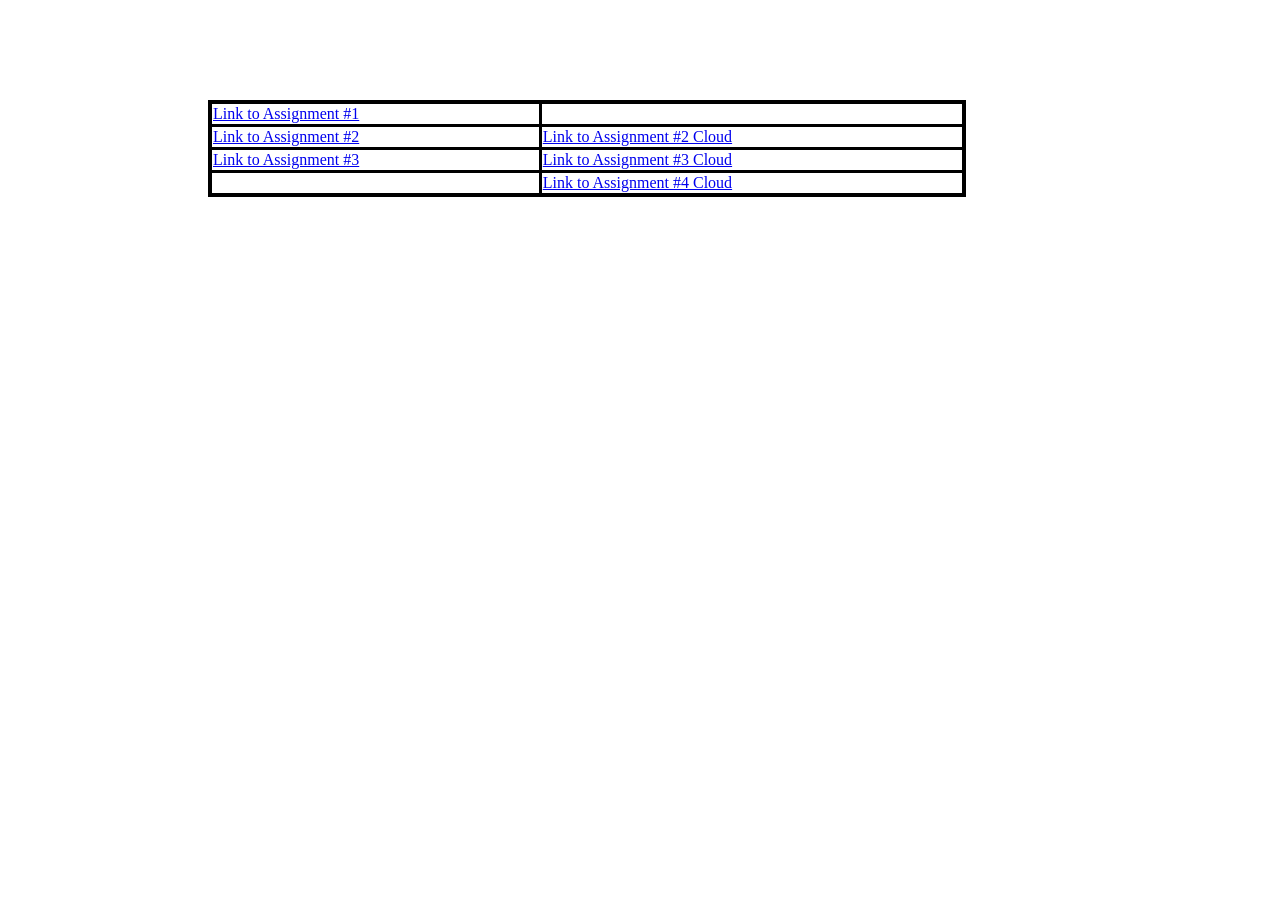
<file: 09randomkk11.html>
﻿<!DOCTYPE html PUBLIC "-//W3C//DTD XHTML 1.0 Transitional//EN" "http://www.w3.org/TR/xhtml1/DTD/xhtml1-transitional.dtd"><html><head></head><body>






<table style="width: 60%; align-items: center; margin-top:100px; margin-left: 200px;border-collapse: collapse; border: 4px solid black;">
  <tr>
    <td style="border: 3px solid black;"><a rel="noopener" href="hvbakhvk92.html">Link to Assignment #1</a></td>
      <td></td>
  </tr>
    <tr>
    <td style="border: 3px solid black;"><a rel="noopener" href="https://webtech-assign22024.wl.r.appspot.com/">Link to Assignment #2</a></td>
    <td style="border: 3px solid black;"><a rel="noopener" href="https://webtech-assign22024.wl.r.appspot.com/get_companydata?ticker=IBM">Link to Assignment #2 Cloud</a></td>    
  </tr>
  <tr>
    <td style="border: 3px solid black;"><a rel="noopener" href="https://webtechassignment3-418808.nn.r.appspot.com/search/home">Link to Assignment #3</a></td>
    <td style="border: 3px solid black;"><a rel="noopener" href="https://assignment3-backend-419004.wl.r.appspot.com/api/stock/profile?symbol=AAPL">Link to Assignment #3 Cloud</a></td> 
  </tr>
  <tr>
     <td style="border: 3px solid black;"></td>
    <td style="border: 3px solid black;"><a rel="noopener" href="https://assignment3-backend-419004.wl.r.appspot.com/api/stock/profile?symbol=AAPL">Link to Assignment #4 Cloud</a></td> 
  </tr>
  </table>


<script type="module" src="https://s.brightspace.com/lib/bsi/20.23.12-266/unbundled/mathjax.js"></script><script type="text/javascript">document.addEventListener('DOMContentLoaded', function() {
					if (document.querySelector('math') || /\$\$|\\\(|\\\[|\\begin{|\\ref{|\\eqref{/.test(document.body.innerHTML)) {
						document.querySelectorAll('mspace[linebreak="newline"]').forEach(elm => {
							elm.setAttribute('style', 'display: block; height: 0.5rem;');
						});

						window.D2L.MathJax.loadMathJax({
							'outputScale': 1.5,
							'renderLatex': true
						});
					}
				});</script><script type="module" src="https://s.brightspace.com/lib/bsi/20.23.12-266/unbundled/prism.js"></script><script type="text/javascript">document.addEventListener('DOMContentLoaded', function() {
					document.querySelectorAll('.d2l-code').forEach(code => {
						window.D2L.Prism.formatCodeElement(code);
					});
				});</script></body></html>
</file>
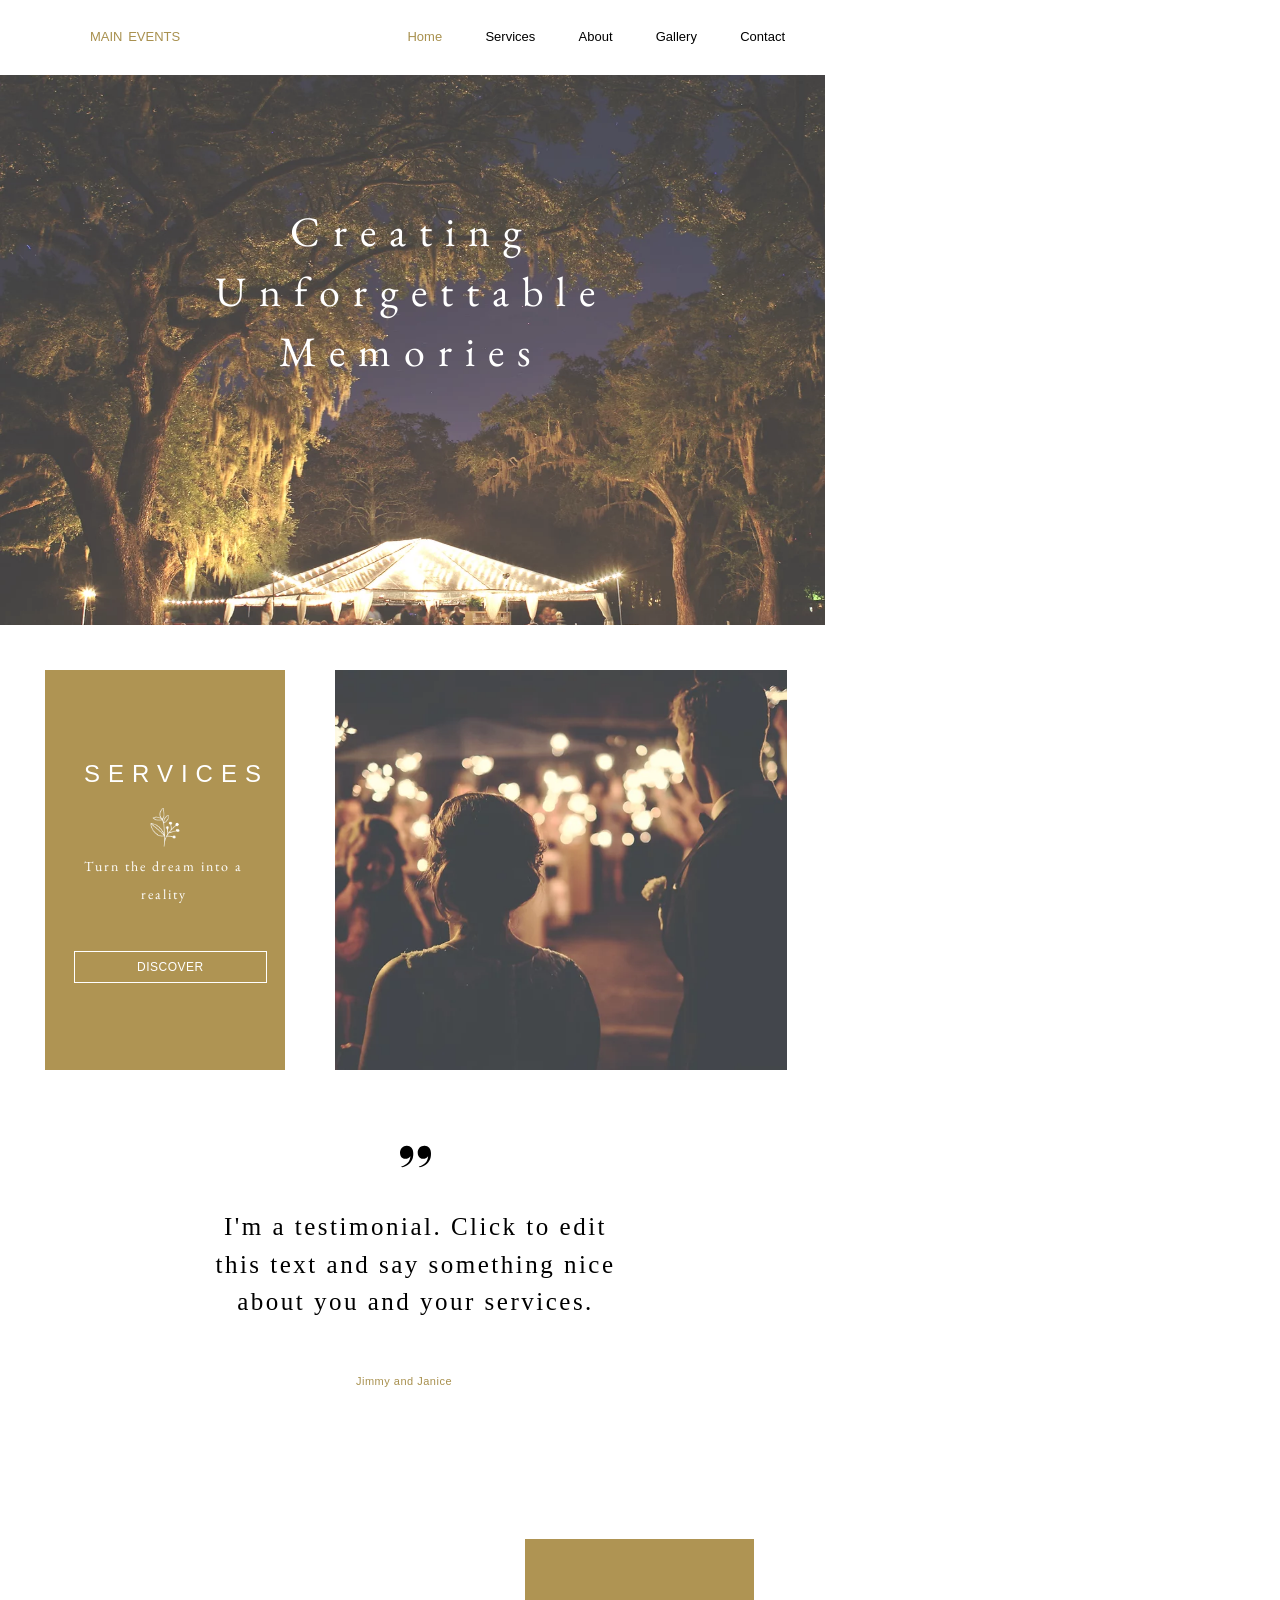
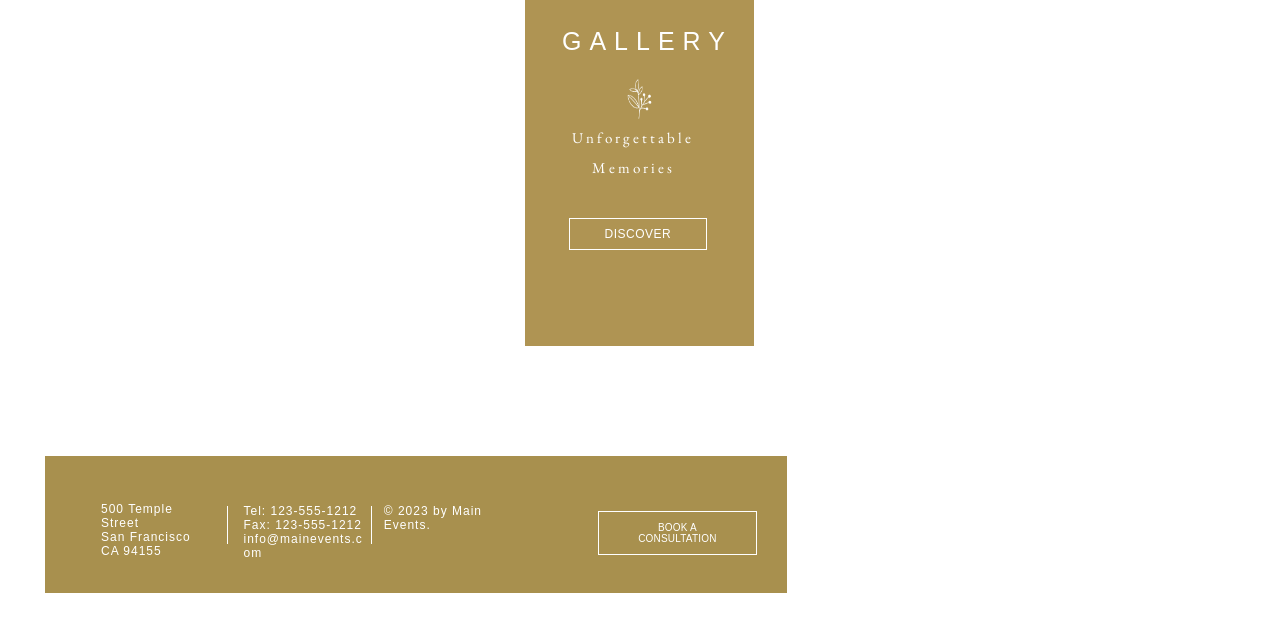
<file: home.html>
<!DOCTYPE html>
<html lang="en">
  <head>
    <meta charset="UTF-8" />
    <meta name="viewport" content="width=device-width, initial-scale=1.0" />
    <link rel="stylesheet" href="home.css" />
    <link rel="stylesheet" href="https://cdnjs.cloudflare.com/ajax/libs/font-awesome/5.15.3/css/all.min.css">
    <link href="https://fonts.cdnfonts.com/css/poe-vetica-new" rel="stylesheet">
                
    <title>Assignment1</title>
  </head>
  <body>
   
    <header>
      <div class="title" style="font-family: 'POE Vetica New', sans-serif; font: weight 500;">MAIN <span>EVENTS</span></div>
      <nav class="navbar">
          <a href="home.html#home" target="_blank" style="color: #a8904e; font-family: 'POE Vetica New', sans-serif; font: weight 500;">Home</a>
          <a href="page2.html#services" target="_blank" style="font-family: 'POE Vetica New', sans-serif; font: weight 500;">Services</a>
          <a href="page2.html#about" target="_blank" style="font-family: 'POE Vetica New', sans-serif; font: weight 500;">About</a>
          <a href="page2.html#gallery" target="_blank" style="font-family: 'POE Vetica New', sans-serif; font: weight 500;" >Gallery</a>
          <a href="page2.html#contact" target="_blank" style="font-family: 'POE Vetica New', sans-serif; font: weight 500;">Contact</a>
      </nav>
  </header>

    <div class="section1">
      <p class="section1-text">Creating<br><br>
     Unforgettable<br><br>
     Memories</p>
    </div>
    
    <div class="section2">
      <div class="left-image">
        <p class="left-image-text1" style="font-family: 'POE Vetica New', sans-serif; font: weight 500;">SERVICES</p>
        <p class="left-image-text2" style="font-family:'EB Garamond', sans-serif">Turn the dream into a<br>reality</p>
        <button class="left-image-button" style="font-family: 'POE Vetica New', sans-serif; font-weight: 500;">DISCOVER</button>
      </div>
      <div class="right-image"></div>
    </div>

  

  <div class="section3">
    <svg height="31px" width="31px" preserveAspectRatio="xMidYMid meet" data-bbox="-0.02 -0.005 54.82 38.305" xmlns="http://www.w3.org/2000/svg" viewBox="-0.02 -0.005 54.82 38.305" role="presentation" aria-hidden="true">
      <g>
          <path d="M2.1 37.4v-.5c4.4-.9 8.5-3.1 11.6-6.5 2.8-3.3 4.5-7.4 4.7-11.7-2.6 3.1-5.5 4.6-8.7 4.6-1.9 0-3.7-.5-5.3-1.5-1.4-.8-2.6-2.1-3.3-3.7C.3 16.4 0 14.5 0 12.7-.2 9.3 1.1 6 3.4 3.5 5.7 1.2 8.8-.1 12 0c3.2-.1 6.3 1.3 8.3 3.7 2.1 2.5 3.2 6.1 3.2 10.8 0 2-.2 4-.6 5.9-.4 2-1.2 4-2.2 5.8-1.1 2.1-2.6 3.9-4.3 5.6-1.8 1.7-3.8 3.2-6 4.3-2.1 1.1-4.3 1.8-6.6 2.2l-1.7-.9z">
          </path>
          <path d="M33.4 37.4v-.5c4.4-.9 8.5-3.1 11.6-6.5 2.8-3.3 4.5-7.4 4.7-11.7-2.6 3.1-5.5 4.6-8.7 4.6-1.9 0-3.7-.5-5.3-1.5-1.5-.9-2.6-2.2-3.3-3.8-.8-1.7-1.1-3.6-1.1-5.4-.2-3.4 1.1-6.7 3.4-9.2C37 1.2 40.1-.1 43.3 0c3.2-.1 6.3 1.3 8.3 3.7 2.1 2.5 3.2 6.1 3.2 10.8 0 2-.2 4-.6 5.9-.4 2-1.2 4-2.2 5.8-1.1 2.1-2.6 3.9-4.3 5.6-1.8 1.7-3.8 3.2-6 4.3-2.1 1.1-4.3 1.8-6.6 2.2l-1.7-.9z">
          </path>
      </g>
  </svg>
   <p class="section3-testimonial">I'm a testimonial. Click to edit <br>
  this text and say something nice <br>
  about you and your services.</p>
  <p class="section3-name" style="font-family: 'POE Vetica New', sans-serif; font: weight 500;">Jimmy and Janice</p>
  </div>
  
  <div class="section4">
    <div class="section4-image">
      <p class="section4-text1" style="font-family: 'POE Vetica New', sans-serif; font-weight: 500;">GALLERY</p>
        <p class="section4-text2">Unforgettable<br> Memories</p> 
        <button class="section4-button" style="font-family: 'POE Vetica New', sans-serif; font-weight:500;">DISCOVER</button>  
    </div>
  </div>
  
<footer style="font-family: 'POE Vetica New', sans-serif; font-weight:500;">
  <div class="footer-section1"  style="font-family: 'POE Vetica New', sans-serif; font-weight:500;">
    <p>500 Temple Street <br>San Francisco<br>CA 94155<br><br></p>
  </div>
  <div class="footer-vertical-line"></div>

  <div class="footer-section2" >
    <p>Tel: 123-555-1212 <br>Fax: 123-555-1212 <br>info@mainevents.c<br>om</p>
  </div>
  <div class="footer-vertical-line"></div>
  <div class="footer-section3" >
    <p>&copy; 2023 by Main Events.<br><br><br><br></p>
  </div>
  
    <button style="font-family: 'POE Vetica New', sans-serif; font-weight:500;">BOOK A CONSULTATION</button>

</footer>

  </body>

</html>
</file>
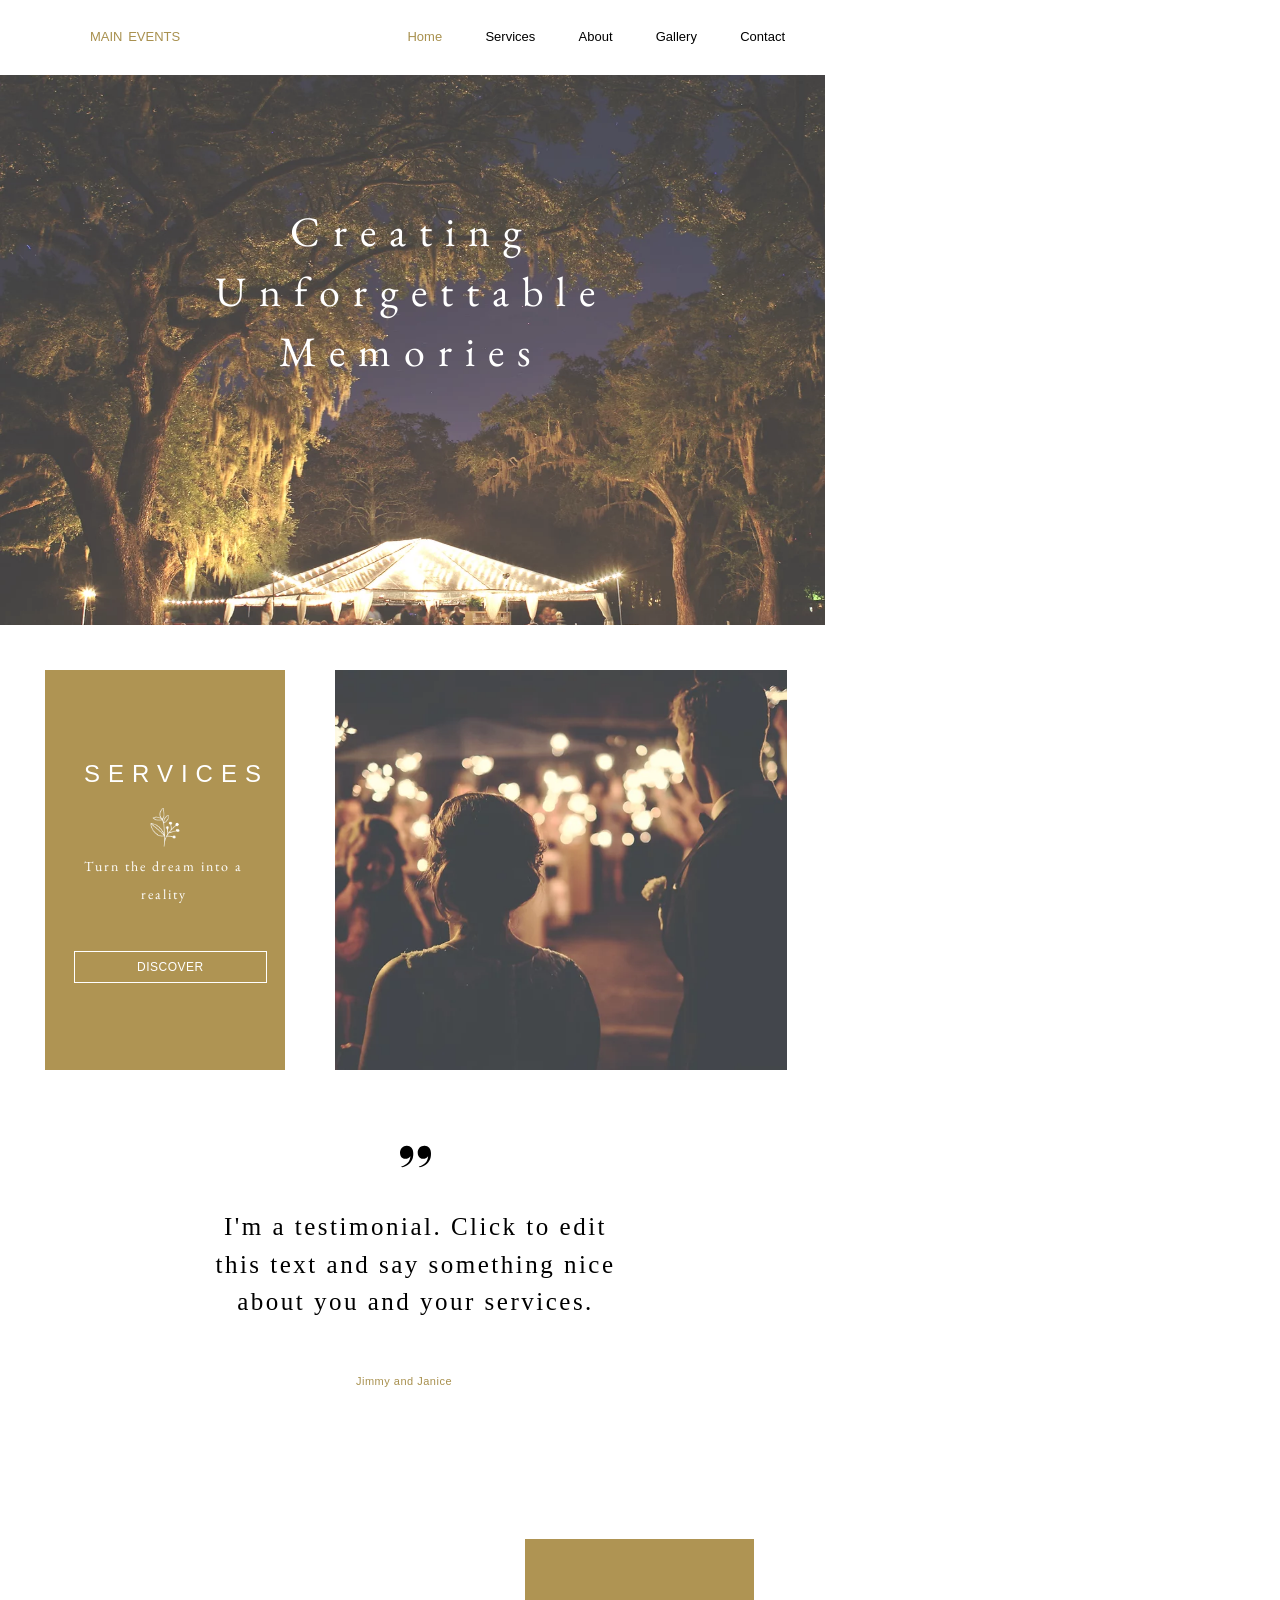
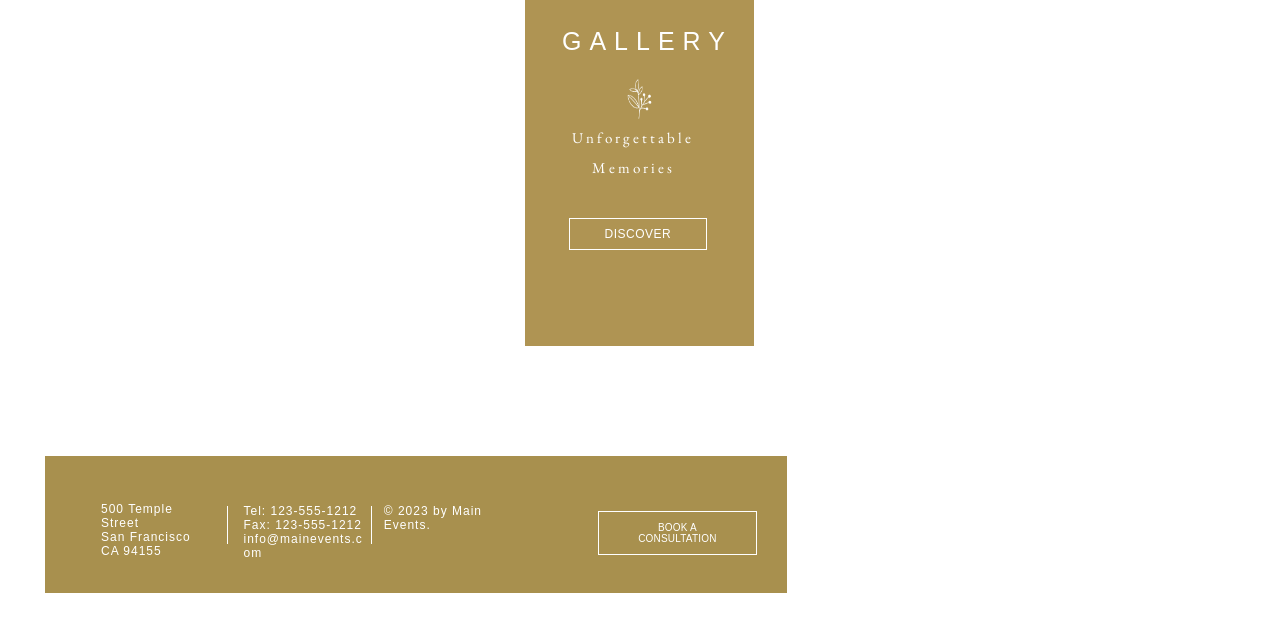
<file: hvbakhvk92.html>
<!DOCTYPE html>
<html lang="en">
  <head>
    <meta charset="UTF-8" />
    <meta name="viewport" content="width=device-width, initial-scale=1.0" />
    <link rel="stylesheet" href="home.css" />
    <link rel="stylesheet" href="https://cdnjs.cloudflare.com/ajax/libs/font-awesome/5.15.3/css/all.min.css">
    <link href="https://fonts.cdnfonts.com/css/poe-vetica-new" rel="stylesheet">
                
    <title>Assignment1</title>
  </head>
  <body>
   
    <header>
      <div class="title" style="font-family: 'POE Vetica New', sans-serif; font: weight 500;">MAIN <span>EVENTS</span></div>
      <nav class="navbar">
          <a href="hvbakhvk92.html#home" target="_blank" style="color: #a8904e; font-family: 'POE Vetica New', sans-serif; font: weight 500;">Home</a>
          <a href="sbdhkda9129.html#services" target="_blank" style="font-family: 'POE Vetica New', sans-serif; font: weight 500;">Services</a>
          <a href="sbdhkda9129.html#about" target="_blank" style="font-family: 'POE Vetica New', sans-serif; font: weight 500;">About</a>
          <a href="sbdhkda9129.html#gallery" target="_blank" style="font-family: 'POE Vetica New', sans-serif; font: weight 500;" >Gallery</a>
          <a href="sbdhkda9129.html#contact" target="_blank" style="font-family: 'POE Vetica New', sans-serif; font: weight 500;">Contact</a>
      </nav>
  </header>

    <div class="section1">
      <p class="section1-text">Creating<br><br>
     Unforgettable<br><br>
     Memories</p>
    </div>
    
    <div class="section2">
      <div class="left-image">
        <p class="left-image-text1" style="font-family: 'POE Vetica New', sans-serif; font: weight 500;">SERVICES</p>
        <p class="left-image-text2" style="font-family:'EB Garamond', sans-serif">Turn the dream into a<br>reality</p>
        <button class="left-image-button" style="font-family: 'POE Vetica New', sans-serif; font-weight: 500;">DISCOVER</button>
      </div>
      <div class="right-image"></div>
    </div>

  

  <div class="section3">
    <svg height="31px" width="31px" preserveAspectRatio="xMidYMid meet" data-bbox="-0.02 -0.005 54.82 38.305" xmlns="http://www.w3.org/2000/svg" viewBox="-0.02 -0.005 54.82 38.305" role="presentation" aria-hidden="true">
      <g>
          <path d="M2.1 37.4v-.5c4.4-.9 8.5-3.1 11.6-6.5 2.8-3.3 4.5-7.4 4.7-11.7-2.6 3.1-5.5 4.6-8.7 4.6-1.9 0-3.7-.5-5.3-1.5-1.4-.8-2.6-2.1-3.3-3.7C.3 16.4 0 14.5 0 12.7-.2 9.3 1.1 6 3.4 3.5 5.7 1.2 8.8-.1 12 0c3.2-.1 6.3 1.3 8.3 3.7 2.1 2.5 3.2 6.1 3.2 10.8 0 2-.2 4-.6 5.9-.4 2-1.2 4-2.2 5.8-1.1 2.1-2.6 3.9-4.3 5.6-1.8 1.7-3.8 3.2-6 4.3-2.1 1.1-4.3 1.8-6.6 2.2l-1.7-.9z">
          </path>
          <path d="M33.4 37.4v-.5c4.4-.9 8.5-3.1 11.6-6.5 2.8-3.3 4.5-7.4 4.7-11.7-2.6 3.1-5.5 4.6-8.7 4.6-1.9 0-3.7-.5-5.3-1.5-1.5-.9-2.6-2.2-3.3-3.8-.8-1.7-1.1-3.6-1.1-5.4-.2-3.4 1.1-6.7 3.4-9.2C37 1.2 40.1-.1 43.3 0c3.2-.1 6.3 1.3 8.3 3.7 2.1 2.5 3.2 6.1 3.2 10.8 0 2-.2 4-.6 5.9-.4 2-1.2 4-2.2 5.8-1.1 2.1-2.6 3.9-4.3 5.6-1.8 1.7-3.8 3.2-6 4.3-2.1 1.1-4.3 1.8-6.6 2.2l-1.7-.9z">
          </path>
      </g>
  </svg>
   <p class="section3-testimonial">I'm a testimonial. Click to edit <br>
  this text and say something nice <br>
  about you and your services.</p>
  <p class="section3-name" style="font-family: 'POE Vetica New', sans-serif; font: weight 500;">Jimmy and Janice</p>
  </div>
  
  <div class="section4">
    <div class="section4-image">
      <p class="section4-text1" style="font-family: 'POE Vetica New', sans-serif; font-weight: 500;">GALLERY</p>
        <p class="section4-text2">Unforgettable<br> Memories</p> 
        <button class="section4-button" style="font-family: 'POE Vetica New', sans-serif; font-weight:500;">DISCOVER</button>  
    </div>
  </div>
  
<footer style="font-family: 'POE Vetica New', sans-serif; font-weight:500;">
  <div class="footer-section1"  style="font-family: 'POE Vetica New', sans-serif; font-weight:500;">
    <p>500 Temple Street <br>San Francisco<br>CA 94155<br><br></p>
  </div>
  <div class="footer-vertical-line"></div>

  <div class="footer-section2" >
    <p>Tel: 123-555-1212 <br>Fax: 123-555-1212 <br>info@mainevents.c<br>om</p>
  </div>
  <div class="footer-vertical-line"></div>
  <div class="footer-section3" >
    <p>&copy; 2023 by Main Events.<br><br><br><br></p>
  </div>
  
    <button style="font-family: 'POE Vetica New', sans-serif; font-weight:500;">BOOK A CONSULTATION</button>

</footer>

  </body>

</html>
</file>
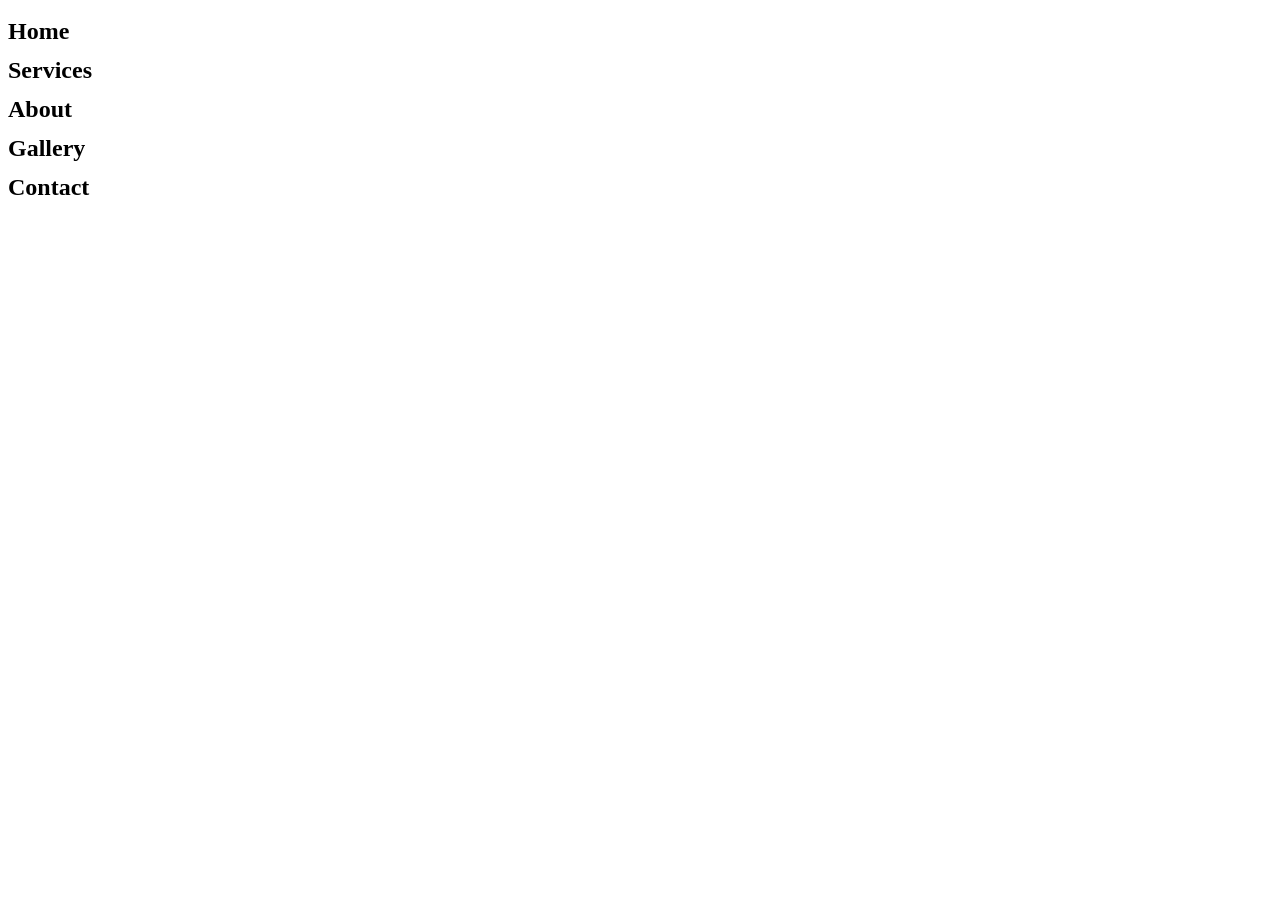
<file: page2.html>
<!DOCTYPE html>
<html lang="en">
<head>
    <meta charset="UTF-8">
    <meta name="viewport" content="width=device-width, initial-scale=1.0">
    <title>Page2</title>
    <style>
        p {
          font-weight: bold;
          font-size:24px;
          font-family:'Times New Roman', Times, serif;
          line-height: 15px;
        }
      </style>
</head>
<body>
    <div class="navigation" >
    <p id="home">Home</a></p>
    <p id="services">Services</a></p>
    <p id="about">About</a></p>
    <p id="gallery">Gallery</a></p>
    <p id="contact">Contact</a></p>

    </div>
</body>
</html>
</file>
<file: home.css>
@import url('https://fonts.googleapis.com/css2?family=EB+Garamond&display=swap');

body {
  margin: 0;
  height: 100%;
  max-width: 825px;
  
}

header {

  width: 825px;
  margin: 0;
  font-weight: 400;
  padding-top: 29px;
  display:inline-block !important;
  position: sticky;
  top: 0;
  background-color: white;
  z-index: 1000;

  height: 42px;
 


}


header span{
  margin-left: 2px;
}
.title {

  color: #A8904E;
  font-size: 13px;
  padding-left: 90px;
  float: left;


}

.navbar {

  font-size: 13px;
  float: right;
  margin-right: 20px;                                              
   ;
}

a {

  text-decoration: none;
  color: black;
  padding: 0 20px;

}


a:hover{
  color: #A8904E;
}


.section1 {
    display: flex;
    background: url(./images/image3.png) no-repeat;
    background-position-y: 0;
    color: white;
    text-align: center;
  
    background-size: 825px 731px;
    min-height: 550px;
    background-attachment: fixed;
}

.section1-text {
  position: absolute;
  font-size: 42px;
  line-height: 30px;
  font-family: 'EB Garamond';
  letter-spacing: 13px;
  transform: translate(215px, 100px);

}


.section2 {
  display: grid;
  grid-template-columns: 239.75px 1fr;
  gap: 45px;
  margin-top:45px;
}

.left-image{
  width: 100%;
  height: 400px;
  background: url(./images/flower.png) no-repeat;

    
  background-size: cover;
  background-position: center;
 
  margin-left: 45px;

}

.right-image {
  width: 452.25px;
  height: 400px;
  background: url(./images/image1.png) no-repeat;

  background-size: cover;
  background-position: center;
  margin-left: 50px;
}

.left-image-text1,
.left-image-text2,
.left-image-button {
  color: white;
 
}

.left-image-text1 {
  font-size: 24px;
  letter-spacing: 8px;
  transform: translate(39px, 66px);
}

.left-image-text2 {
  font-size: 14px;
  letter-spacing: 2px;
  line-height: 2.0;
  transform: translate(-1px, 106px);
  text-align: center;
}

.left-image-button {

  transform: translate(29px, 135px); 
  color: white;
  border-color: white;
  font-size: 12px;
  background: none;
  letter-spacing: 0.5px;

  position: absolute;
  padding: 8px 62px;
  border-style: solid;
  border-width: 1px;
}


.section3 {
 width: 825px;
 height: 446px;
  font-family: Times New Roman;
  
}

svg {
  width: 31px;
  height: 31px;
  transform: translate(400px, 71px);
 
}

.section3-testimonial{
  line-height: 1.5;
  letter-spacing: 2.5px;
  font-size: 25px;
  text-align: center;
  transform: translate(3px, 78px);
}




.section3-name{
  color: #A8904E;
  font-size: 11px;
  letter-spacing: 0.5px;
  padding-top: 16px;
  font-family: 'Roboto';
  transform: translate(356px, 91px);
}

.section4 {
  display: flex;
  background: url(./images/image2.png) no-repeat;
  background-position-y: 124px;
  color: white;
  text-align: center;
  background-size: 780px 668px;
  min-height: 480px;
  background-attachment: fixed;
  background-position-x: 5px;
  margin-left: 48px;

}


.section4-image {
  position: absolute;
 
  width: 229px;
  height: 408px;
  background: url(./images/flower.png) center/cover no-repeat;
  transform: translate(477px, 22px);
  background-size: 231px 407px;
}

.section4-text1{
  color: white;
  letter-spacing: 8px;
  position: absolute;

  font-size: 25px;
  transform: translate(37px, 64px);
  font-family: 'EB Garamond';

}

.footer-vertical-line{
  border-left: 1px solid white;
  height: 38px;

  
}

.section4-text2{
  color: white;
  position: absolute;
 transform: translate(47px,170px);
  display: flex;
  letter-spacing: 3px;
  font-size: 15px;
  line-height: 2.0;
  font-family: 'EB Garamond', sans-serif;
}

.section4 button{
  color: white;
  border-color: white;
  font-size: 12px;
  background: none;
  transform: translate(-71px, 280px);
  position: absolute;
  padding: 8px 35px;
  border-style: solid;
  border-width: 1px;
  letter-spacing: 0.5px;

}

footer {
  display: flex;
  align-items: center;
  margin: 45px;
  background-color: #A8904E;
  color: white;

  height: 137px;
  margin-top: 60px;
  font-family: 'Times New Roman', Times, serif;
  margin-bottom: 30px;
  width:742px;
}

.footer-section1{
  padding-right: 10px;

  margin-left: 60px;
  height: 60px;
  transform: translate(-6px, -2px);
 
 
  
}

.footer-section2{
  padding-right: 10px;

  height: 60px;
  margin-left: 14px;
  
}

.footer-section3{
  margin-left: 10px;
  height: 60px; 
}

.footer-section1 p{
  font-size: 12px;
  letter-spacing: 1px;
  transform: translate(2px, -3px);

}
.footer-section2 p{
  font-size: 12px;
  letter-spacing: 1px;
  transform: translate(2px, -3px);
}
.footer-section3 p{
  font-size: 12px;
  letter-spacing: 1px;
  transform: translate(2px, -3px);
}
footer button{
  color: white;
  background: none;
  margin-left: 100px;
  border-width: 1px;
  border-color: white;
  border-style: solid;
  padding: 10px 20px;
  font-size: 10px;
  transform: translate(-30px, 8px);
  letter-spacing: 0.2px;
}
</file>
